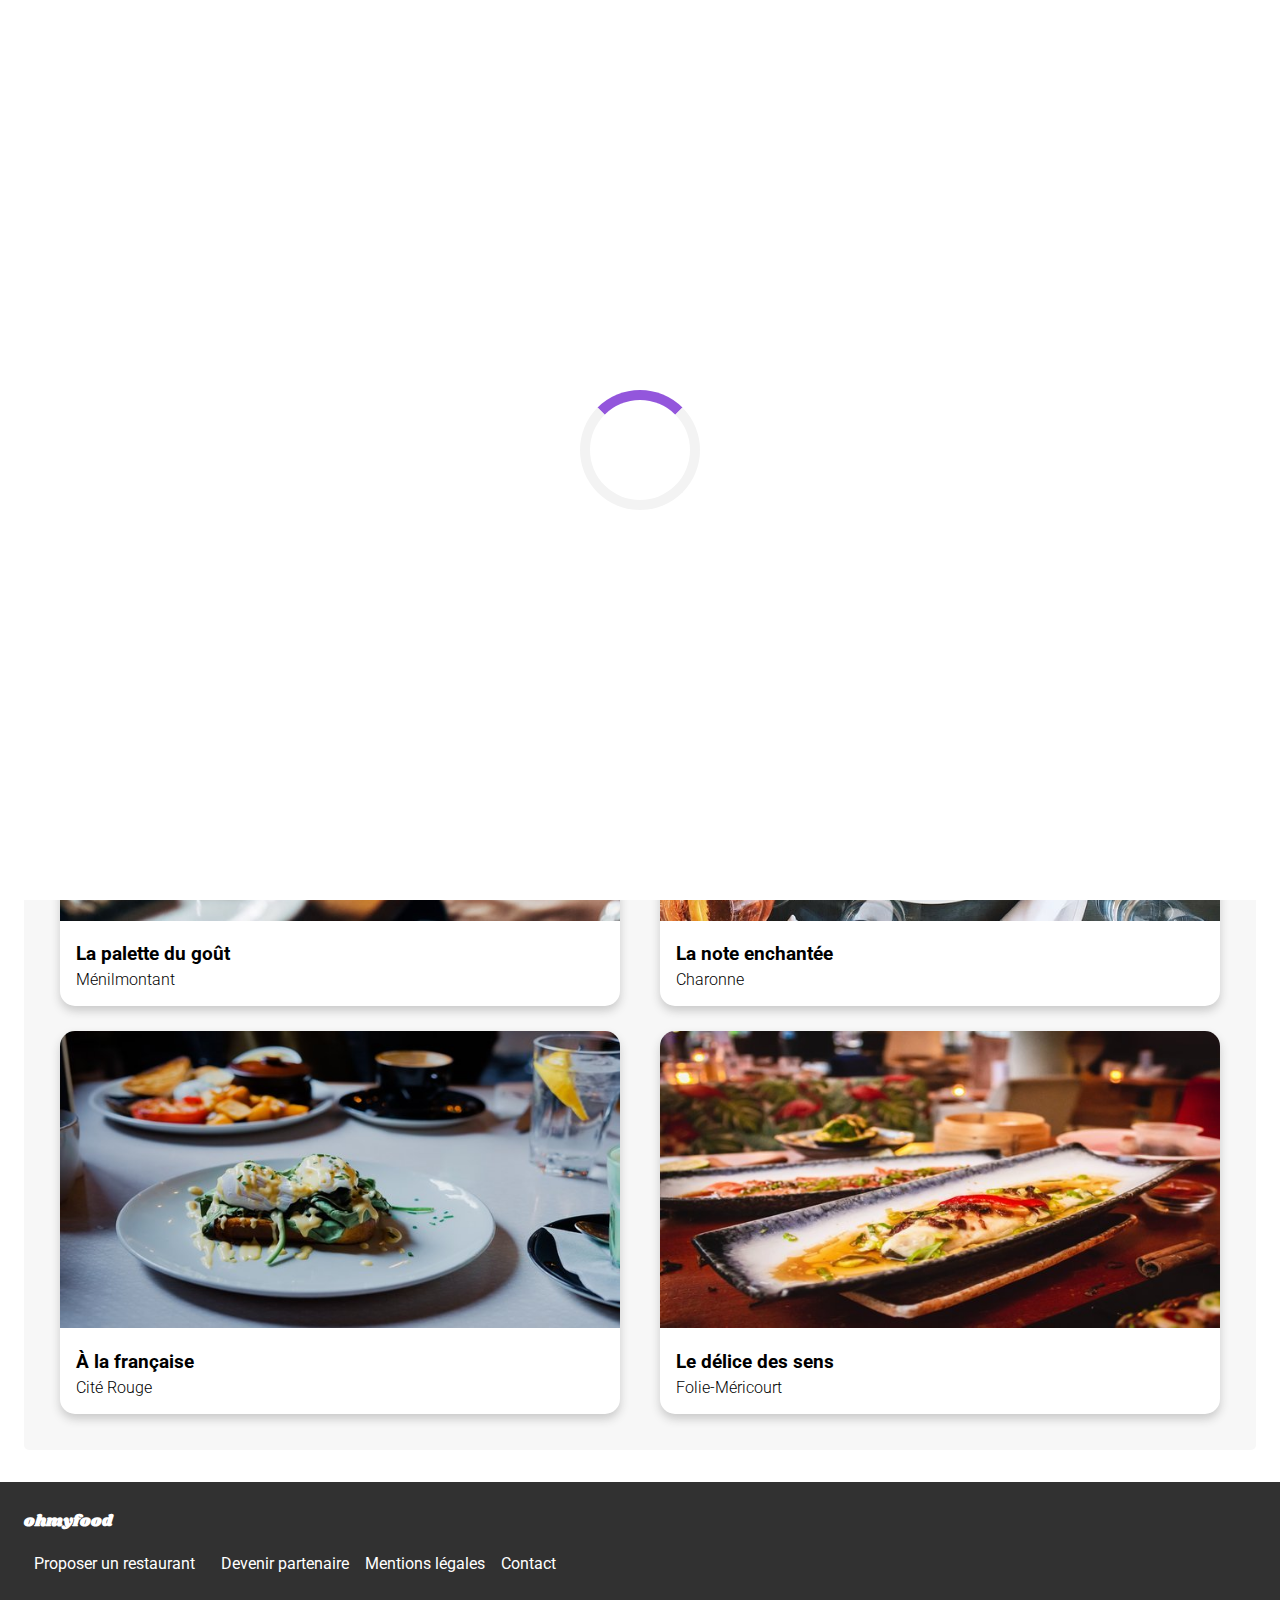
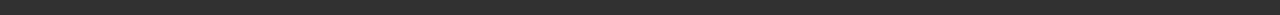
<file: index.html>
<!DOCTYPE html>
<html lang="fr">
    <head>
        <meta charset="UTF-8">
        <meta name="viewport" content="width=device-width, initial-scale=1.0">
        <link rel="preconnect" href="https://fonts.gstatic.com">
        <link rel="preconnect" href="https://fonts.gstatic.com">
        <link href="https://fonts.googleapis.com/css2?family=Roboto:ital,wght@0,100;0,300;0,400;0,500;0,700;0,900;1,100;1,300;1,400;1,500;1,700;1,900&display=swap" rel="stylesheet">         
        <link href="https://fonts.googleapis.com/css2?family=Shrikhand&display=swap" rel="stylesheet">         
        <link rel="stylesheet" href="https://use.fontawesome.com/releases/v5.15.1/css/all.css" integrity="sha384-vp86vTRFVJgpjF9jiIGPEEqYqlDwgyBgEF109VFjmqGmIY/Y4HV4d3Gp2irVfcrp" crossorigin="anonymous">
        <link href="sass/main.css" rel="stylesheet">
        <title>Accueil</title>
    </head>
    <body>
        <div>
            <div id="loading-spinner--bg">
              <div id="loading-spinner--main">
              </div>
            </div>
        </div>
        <header class="header">
            <img class="header__logo" src="images/logo/ohmyfood@2x.svg" alt="logo oh my food">
        </header>
        <div class="sub-header background-grey--dark">
            <i class="fas fa-map-marker-alt sub-header__icon"></i>
            <span class="sub-header__text">Paris, Belleville</span>
        </div>
        <section class="hero background-grey">
            <h1 class="hero__titre">Réservez le menu qui vous convient</h1>
            <p class="hero__text">Décrouvrez des restaurants d'exception, sélectionnés par nos soins.</p>
            <button class="button button--hero">Explorer nos restaurants</button>
        </section>
        <section class="operation">
            <h2 class="operation__titre">Fonctionnement</h2>
            <div class="step background-grey">
                <i class="fas fa-mobile-alt step__icon"></i>
                <p class="step__text">Choisissez un restaurant</p>
                <div class="step__number-left"><span class="step__number-left-number">1</span></div>
            </div>
            <div class="step background-grey">
                <i class="fas fa-list-ul step__icon"></i>
                <p class="step__text">Composez votre menu</p>
                <div class="step__number-left"><span class="step__number-left-number">2</span></div>
            </div>
            <div class="step background-grey">
                <i class="fas fa-store step__icon"></i>
                <p class="step__text">Dégustez au restaurant</p>
                <div class="step__number-left"><span class="step__number-left-number">3</span></div>
            </div>
        </section>
        <section class="restaurant background-grey">
            <h2 class="restaurant__titre">Restaurants</h2>            
            <a href="menu_1.html" class="card card--margin-bottom restaurant__a">
                <img class="card__image" src="images/restaurants/med/restaurant_med_1.jpg" alt="plat">
                <div class="card-sub">
                <h3 class="card-sub__titre card-sub__titre--main">La palette du goût</h3>
                <p class="card-sub__text card-sub__text--main">Ménilmontant</p>
                <div class="carte-header__heart">
                    <!-- heart 
                        méthode 1 => box par dessus avec height qui diminue
                        méthode 2 => autre icon pat dessus (exemple carré rempli), qui diminue de height
                    -->
                    <i class="fas fa-heart heart--second heart--menu"></i>
                    <i class="fas fa-heart heart heart--home"><span class="heart-box heart-box--home"></span></i>                    
                </div>
                </div>
                <div class="card__new-mint"><span>Nouveau</span></div>
            </a>            
            <a href="menu_2.html" class="card card--margin-bottom restaurant__a">
                <img class="card__image" src="images/restaurants/med/restaurant_med_2.jpg" alt="plat">
                <div class="card-sub">
                <h3 class="card-sub__titre card-sub__titre--main">La note enchantée</h3>
                <p class="card-sub__text card-sub__text--main">Charonne</p>
                <div class="carte-header__heart">
                    <i class="fas fa-heart heart--second heart--menu"></i>
                    <i class="fas fa-heart heart heart--home"><span class="heart-box heart-box--home"></span></i>                    
                </div>
                </div>
                <div class="card__new-mint"><span>Nouveau</span></div>
            </a>            
            <a href="menu_3.html" class="card card--margin-bottom restaurant__a">
                <img class="card__image" src="images/restaurants/med/restaurant_med_3.jpg" alt="plat">
                <div class="card-sub">
                <h3 class="card-sub__titre card-sub__titre--main">À la française</h3>
                <p class="card-sub__text card-sub__text--main">Cité Rouge</p>
                <div class="carte-header__heart">
                    <i class="fas fa-heart heart--second heart--menu"></i>
                    <i class="fas fa-heart heart heart--home"><span class="heart-box heart-box--home"></span></i>                    
                </div>
                </div>            
            </a>
            <a href="menu_4.html" class="card card--margin-bottom restaurant__a">
                <img class="card__image" src="images/restaurants/med/restaurant_med_4.jpg" alt="plat">
                <div class="card-sub">
                <h3 class="card-sub__titre card-sub__titre--main">Le délice des sens</h3>
                <p class="card-sub__text card-sub__text--main">Folie-Méricourt</p>
                <div class="carte-header__heart">
                    <i class="fas fa-heart heart--second heart--menu"></i>
                    <i class="fas fa-heart heart heart--home"><span class="heart-box heart-box--home"></span></i>                    
                </div>
                </div>            
            </a>
        </section>
        <footer class="footer">
            <h4 class="footer__titre">ohmyfood</h4>
            <div>
            <i class="fas fa-utensils footer__icon"></i>
            <a class="footer__a" href="#">Proposer un restaurant</a>
            </div>
            <div>
            <i class="fas fa-hands-helping footer__icon"></i>
            <a class="footer__a" href="#">Devenir partenaire</a>
            </div>
            <a class="footer__a" href="#">Mentions légales</a>
            <br>
            <a class="footer__a" href="mailto:dummy.mail@dummy.com">Contact</a>
        </footer>
    </body>
</html>
</file>
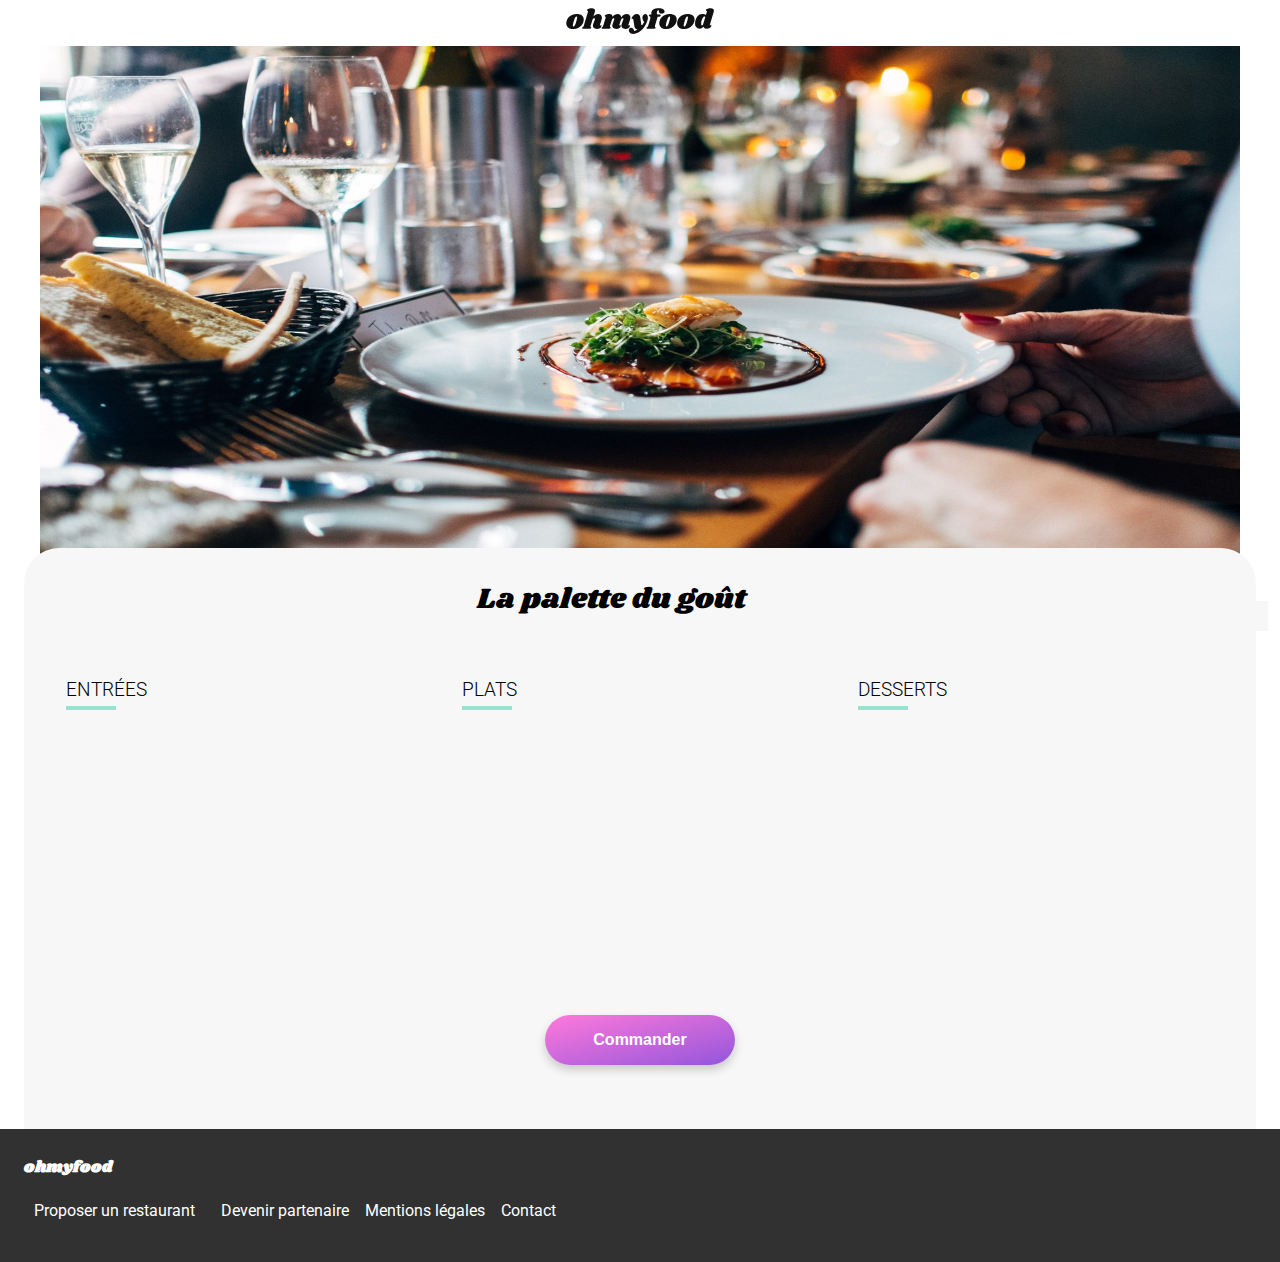
<file: menu_1.html>
<!DOCTYPE html>
<html lang="fr">
    <head>
        <meta charset="UTF-8">
        <meta name="viewport" content="width=device-width, initial-scale=1.0">
        <link rel="preconnect" href="https://fonts.gstatic.com">
        <link rel="preconnect" href="https://fonts.gstatic.com">
        <link href="https://fonts.googleapis.com/css2?family=Roboto:ital,wght@0,100;0,300;0,400;0,500;0,700;0,900;1,100;1,300;1,400;1,500;1,700;1,900&display=swap" rel="stylesheet">         
        <link href="https://fonts.googleapis.com/css2?family=Shrikhand&display=swap" rel="stylesheet">         
        <link rel="stylesheet" href="https://use.fontawesome.com/releases/v5.15.1/css/all.css" integrity="sha384-vp86vTRFVJgpjF9jiIGPEEqYqlDwgyBgEF109VFjmqGmIY/Y4HV4d3Gp2irVfcrp" crossorigin="anonymous">
        <link href="sass/main.css" rel="stylesheet">
        <title>Menu 1</title>
    </head>
    <body>
        <header class="header">
            <a href="index.html" class="header__a"><i class="fas fa-arrow-left header__icon"></i></a>
            <img class="header__logo" src="images/logo/ohmyfood@2x.svg" alt="logo oh my food">
        </header>
        <div class="slider">
            <img class="slider__image" src="./images/restaurants/med/restaurant_med_1.jpg" alt="restaurant">
            <img class="slider__image--desktop" src="./images/restaurants/max/1.jpg" alt="restaurant">
        </div>
        <section class="carte background-grey">
            <div class="carte-header">
            <h1 class="carte-header__titre">La palette du goût</h1>
            <div class="carte-header__heart">
                <!-- heart 
                    méthode 1 => box par dessus avec height qui diminue
                    méthode 2 => autre icon pat dessus (exemple carré rempli), qui diminue de height
                -->
                <i class="fas fa-heart heart--second heart--menu"></i>
                <i class="fas fa-heart heart heart--menu"></i>
                <div class="heart-box heart-box--menu"></div>
            </div>
            </div>            
            <section class="menu">
                <h2 class="menu__titre">Entrées</h2>
                <span class="menu__titre-ligne"></span>
                <div class="menu__card delay--1">
                    <div class="card-sub card-sub--menu">
                    <h3 class="card-sub__titre card-sub__titre--menu">Fricassée d'escargot</h3>
                    <p class="card-sub__text card-sub__text--menu">Au piment d'Espelette</p>
                    <span class="card-sub__price">25€</span>
                    </div>
                    <div class="card__click card__click-mint">
                        <div class="card__click-check"><i class="fas fa-check card__click-icon"></i></div>
                    </div>
                </div>
                <div class="menu__card delay--2">
                    <div class="card-sub card-sub--menu">
                    <h3 class="card-sub__titre card-sub__titre--menu">Foie gras de canard mi-cuit</h3>
                    <p class="card-sub__text card-sub__text--menu">Et ses copeaux de truffe noire</p>
                    <span class="card-sub__price">35€</span>
                    </div>
                    <div class="card__click card__click-mint">
                        <div class="card__click-check"><i class="fas fa-check card__click-icon"></i></div>
                    </div>
                </div>
                <div class="menu__card delay--3">
                    <div class="card-sub card-sub--menu">
                    <h3 class="card-sub__titre card-sub__titre--menu">Oeuf au plat</h3>
                    <p class="card-sub__text card-sub__text--menu">Assaisonné à la truffe sur lit de caviar</p>
                    <span class="card-sub__price">20€</span>
                    </div>
                    <div class="card__click card__click-mint">
                        <div class="card__click-check"><i class="fas fa-check card__click-icon"></i></div>
                    </div>
                </div>
            </section>
            <section class="menu">
                <h2 class="menu__titre">Plats</h2>
                <span class="menu__titre-ligne"></span>                
                <div class="menu__card delay--4">
                    <div class="card-sub card-sub--menu">
                    <h3 class="card-sub__titre card-sub__titre--menu">Filet de boeuf aux herbes</h3>
                    <p class="card-sub__text card-sub__text--menu">Accompagné de sa ribambelle de légumes</p>
                    <span class="card-sub__price">40€</span>
                    </div>
                    <div class="card__click card__click-mint">
                        <div class="card__click-check"><i class="fas fa-check card__click-icon"></i></div>
                    </div>
                </div>
                <div class="menu__card delay--5">
                    <div class="card-sub card-sub--menu">
                    <h3 class="card-sub__titre card-sub__titre--menu">Parmentier de queue de boeuf</h3>
                    <p class="card-sub__text card-sub__text--menu">À la truffe noire sur sa purée de panais</p>
                    <span class="card-sub__price">35€</span>
                    </div>
                    <div class="card__click card__click-mint">
                        <div class="card__click-check"><i class="fas fa-check card__click-icon"></i></div>
                    </div>
                </div>
                <div class="menu__card delay--6">
                    <div class="card-sub card-sub--menu">
                    <h3 class="card-sub__titre card-sub__titre--menu">Filet de turbot</h3>
                    <p class="card-sub__text card-sub__text--menu">Aux agrumes</p>
                    <span class="card-sub__price">44€</span>
                    </div>
                    <div class="card__click card__click-mint">
                        <div class="card__click-check"><i class="fas fa-check card__click-icon"></i></div>
                    </div>
                </div>
            </section>
            <section class="menu">
                <h2 class="menu__titre">Desserts</h2>
                <span class="menu__titre-ligne"></span>
                <div class="menu__card delay--7">
                    <div class="card-sub card-sub--menu">
                    <h3 class="card-sub__titre card-sub__titre--menu">Paris-Brest</h3>
                    <p class="card-sub__text card-sub__text--menu">Revisité</p>
                    <span class="card-sub__price">18€</span>
                    </div>
                    <div class="card__click card__click-mint">
                        <div class="card__click-check"><i class="fas fa-check card__click-icon"></i></div>
                    </div>
                </div>
                <div class="menu__card delay--8">
                    <div class="card-sub card-sub--menu">
                    <h3 class="card-sub__titre card-sub__titre--menu">Macaron au chocolat d'exception</h3>
                    <p class="card-sub__text card-sub__text--menu">Et glace à la vanille de Madagascar</p>
                    <span class="card-sub__price">22€</span>
                    </div>
                    <div class="card__click card__click-mint">
                        <div class="card__click-check"><i class="fas fa-check card__click-icon"></i></div>
                    </div>
                </div>
                <div class="menu__card delay--9">
                    <div class="card-sub card-sub--menu">
                    <h3 class="card-sub__titre card-sub__titre--menu">Mousse au chocolat</h3>
                    <p class="card-sub__text card-sub__text--menu">Au piment d'Espelette et à la truffe noire</p>
                    <span class="card-sub__price">23€</span>
                    </div>
                    <div class="card__click card__click-mint">
                        <div class="card__click-check"><i class="fas fa-check card__click-icon"></i></div>
                    </div>
                </div>
            </section>
            <div class="button--center button--res">            
            <button class="button button--carte">Commander</button>
            </div>
        </section>
        <footer class="footer">
            <h4 class="footer__titre">ohmyfood</h4>
            <div>
            <i class="fas fa-utensils footer__icon"></i>
            <a class="footer__a" href="#">Proposer un restaurant</a>
            </div>
            <div>
            <i class="fas fa-hands-helping footer__icon"></i>
            <a class="footer__a" href="#">Devenir partenaire</a>
            </div>
            <a class="footer__a" href="#">Mentions légales</a>
            <br>
            <a class="footer__a" href="mailto:dummy.mail@dummy.com">Contact</a>
        </footer>
    </body>
</html>
</file>
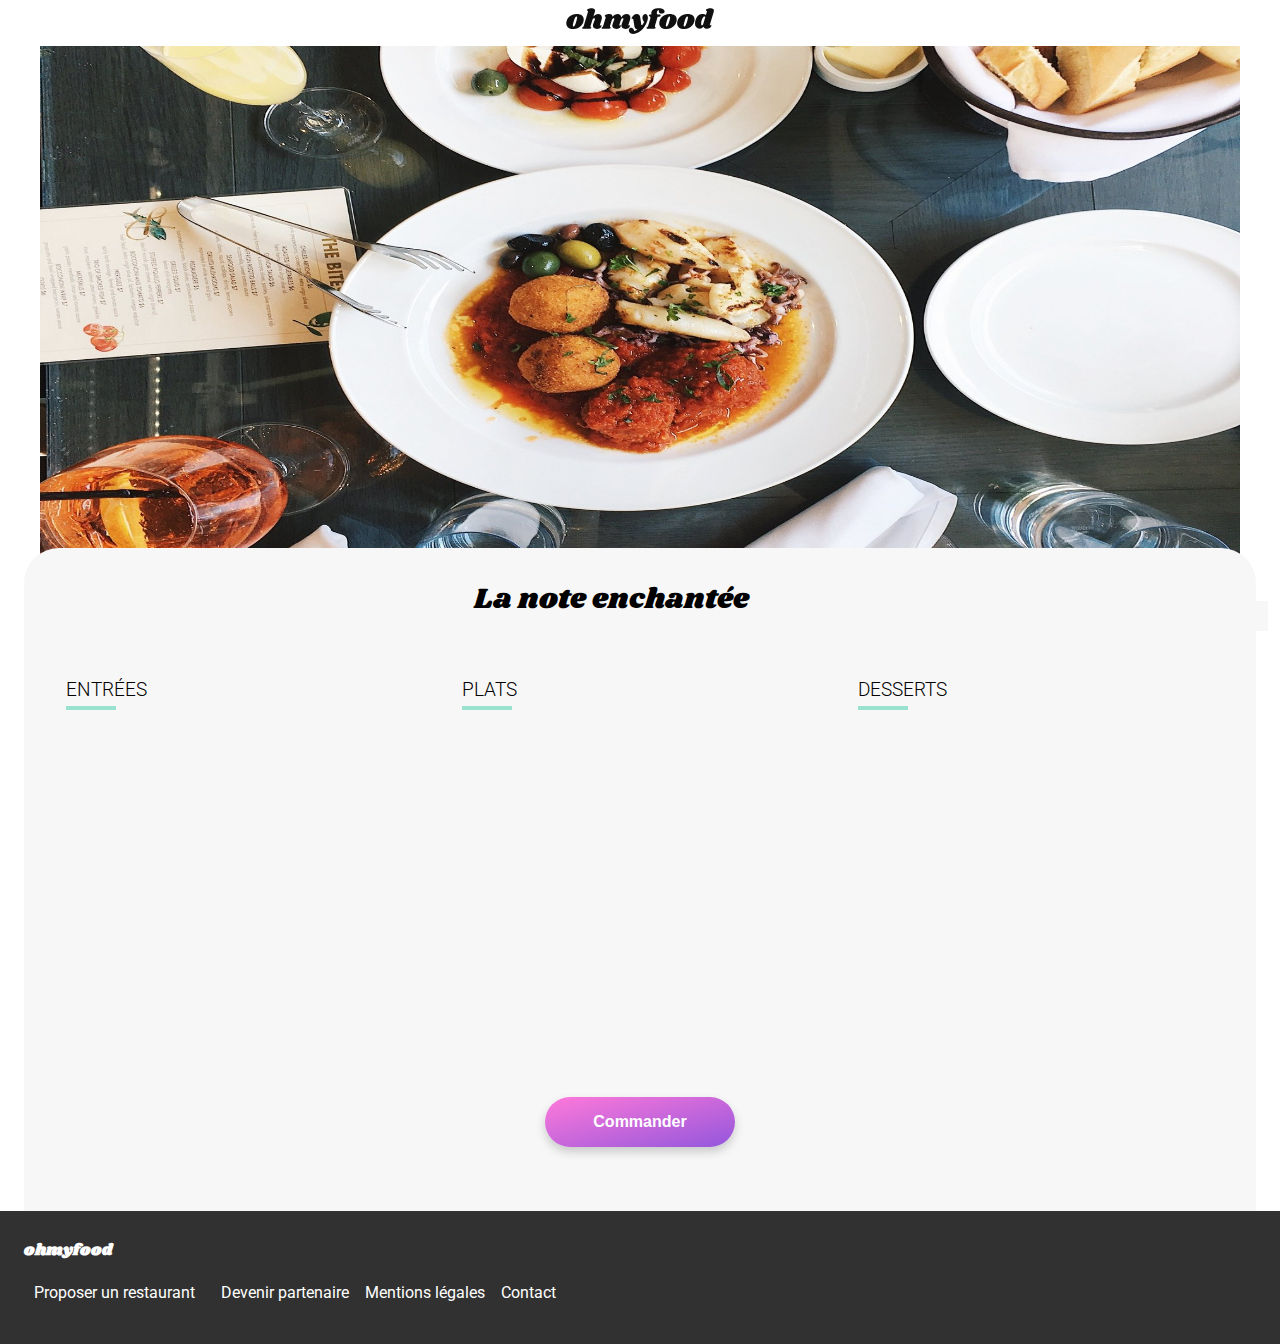
<file: menu_2.html>
<!DOCTYPE html>
<html lang="fr">
    <head>
        <meta charset="UTF-8">
        <meta name="viewport" content="width=device-width, initial-scale=1.0">
        <link rel="preconnect" href="https://fonts.gstatic.com">
        <link rel="preconnect" href="https://fonts.gstatic.com">
        <link href="https://fonts.googleapis.com/css2?family=Roboto:ital,wght@0,100;0,300;0,400;0,500;0,700;0,900;1,100;1,300;1,400;1,500;1,700;1,900&display=swap" rel="stylesheet">         
        <link href="https://fonts.googleapis.com/css2?family=Shrikhand&display=swap" rel="stylesheet">         
        <link rel="stylesheet" href="https://use.fontawesome.com/releases/v5.15.1/css/all.css" integrity="sha384-vp86vTRFVJgpjF9jiIGPEEqYqlDwgyBgEF109VFjmqGmIY/Y4HV4d3Gp2irVfcrp" crossorigin="anonymous">
        <link href="sass/main.css" rel="stylesheet">
        <title>Menu 2</title>
    </head>
    <body>
        <header class="header">
            <a href="index.html" class="header__a"><i class="fas fa-arrow-left header__icon"></i></a>
            <img class="header__logo" src="images/logo/ohmyfood@2x.svg" alt="logo oh my food">
        </header>
        <div class="slider">
            <img class="slider__image" src="images/restaurants/med/restaurant_med_2.jpg" alt="restaurant">
            <img class="slider__image--desktop" src="images/restaurants/max/2.jpg" alt="restaurant">
        </div>
        <section class="carte background-grey">
            <div class="carte-header">
            <h1 class="carte-header__titre">La note enchantée</h1>
            <div class="carte-header__heart">
                <!-- heart 
                    méthode 1 => box par dessus avec height qui diminue
                    méthode 2 => autre icon pat dessus (exemple carré rempli), qui diminue de height
                -->
                <i class="fas fa-heart heart--second heart--menu"></i>
                <i class="fas fa-heart heart heart--menu"></i>
                <div class="heart-box heart-box--menu"></div>
            </div>
            </div>            
            <section class="menu">
                <h2 class="menu__titre">Entrées</h2>
                <span class="menu__titre-ligne"></span>
                <div class="menu__card delay--1">
                    <div class="card-sub card-sub--menu">
                    <h3 class="card-sub__titre card-sub__titre--menu">Ravioles de foie gras</h3>
                    <p class="card-sub__text card-sub__text--menu">Accompagnés de leur crème à la truffe</p>
                    <span class="card-sub__price">25€</span>
                    </div>
                    <div class="card__click card__click-mint">
                        <div class="card__click-check"><i class="fas fa-check card__click-icon"></i></div>
                    </div>
                </div>
                <div class="menu__card delay--2">
                    <div class="card-sub card-sub--menu">
                    <h3 class="card-sub__titre card-sub__titre--menu">Caviar osciètre</h3>
                    <p class="card-sub__text card-sub__text--menu">Sur blini à la farine de blé noir</p>
                    <span class="card-sub__price">35€</span>
                    </div>
                    <div class="card__click card__click-mint">
                        <div class="card__click-check"><i class="fas fa-check card__click-icon"></i></div>
                    </div>
                </div>
                <div class="menu__card delay--3">
                    <div class="card-sub card-sub--menu">
                    <h3 class="card-sub__titre card-sub__titre--menu">Homard et espuma de potiron</h3>
                    <p class="card-sub__text card-sub__text--menu">Mariné aux zestes d'orange</p>
                    <span class="card-sub__price">20€</span>
                    </div>
                    <div class="card__click card__click-mint">
                        <div class="card__click-check"><i class="fas fa-check card__click-icon"></i></div>
                    </div>
                </div>
                <div class="menu__card delay--4">
                    <div class="card-sub card-sub--menu">
                    <h3 class="card-sub__titre card-sub__titre--menu">Foie gras de canard cuit entier</h3>
                    <p class="card-sub__text card-sub__text--menu">Confiture de figue et pain toasté</p>
                    <span class="card-sub__price">35€</span>
                    </div>
                    <div class="card__click card__click-mint">
                        <div class="card__click-check"><i class="fas fa-check card__click-icon"></i></div>
                    </div>
                </div>
            </section>
            <section class="menu">
                <h2 class="menu__titre">Plats</h2>
                <span class="menu__titre-ligne"></span>                
                <div class="menu__card delay--5">
                    <div class="card-sub card-sub--menu">
                    <h3 class="card-sub__titre card-sub__titre--menu">Noix de coquilles Saint-Jacques</h3>
                    <p class="card-sub__text card-sub__text--menu">Sur lit de purée de céleri-rave</p>
                    <span class="card-sub__price">40€</span>
                    </div>
                    <div class="card__click card__click-mint">
                        <div class="card__click-check"><i class="fas fa-check card__click-icon"></i></div>
                    </div>
                </div>
                <div class="menu__card delay--6">
                    <div class="card-sub card-sub--menu">
                    <h3 class="card-sub__titre card-sub__titre--menu">Langoustine poêlée</h3>
                    <p class="card-sub__text card-sub__text--menu">Purée de patate douce</p>
                    <span class="card-sub__price">35€</span>
                    </div>
                    <div class="card__click card__click-mint">
                        <div class="card__click-check"><i class="fas fa-check card__click-icon"></i></div>
                    </div>
                </div>
                <div class="menu__card delay--7">
                    <div class="card-sub card-sub--menu">
                    <h3 class="card-sub__titre card-sub__titre--menu">Mijoté de queue de boeuf</h3>
                    <p class="card-sub__text card-sub__text--menu">Et riz sauvage aux zestes de citron</p>
                    <span class="card-sub__price">44€</span>
                    </div>
                    <div class="card__click card__click-mint">
                        <div class="card__click-check"><i class="fas fa-check card__click-icon"></i></div>
                    </div>
                </div>
            </section>
            <section class="menu">
                <h2 class="menu__titre">Desserts</h2>
                <span class="menu__titre-ligne"></span>                
                <div class="menu__card delay--8">
                    <div class="card-sub card-sub--menu">
                    <h3 class="card-sub__titre card-sub__titre--menu">Macaron noisette et chocolat</h3>
                    <p class="card-sub__text card-sub__text--menu">Glace au caramel brun et sel de Guérande</p>
                    <span class="card-sub__price">18€</span>
                    </div>
                    <div class="card__click card__click-mint">
                        <div class="card__click-check"><i class="fas fa-check card__click-icon"></i></div>
                    </div>
                </div>
                <div class="menu__card delay--9">
                    <div class="card-sub card-sub--menu">
                    <h3 class="card-sub__titre card-sub__titre--menu">Baba au rhum revisité</h3>
                    <p class="card-sub__text card-sub__text--menu">Avec son coulis de citron</p>
                    <span class="card-sub__price">22€</span>
                    </div>
                    <div class="card__click card__click-mint">
                        <div class="card__click-check"><i class="fas fa-check card__click-icon"></i></div>
                    </div>
                </div>
                <div class="menu__card delay--10">
                    <div class="card-sub card-sub--menu">
                    <h3 class="card-sub__titre card-sub__titre--menu">Tarte au citron meringuée</h3>
                    <p class="card-sub__text card-sub__text--menu">Déstructurée</p>
                    <span class="card-sub__price">23€</span>
                    </div>
                    <div class="card__click card__click-mint">
                        <div class="card__click-check"><i class="fas fa-check card__click-icon"></i></div>
                    </div>
                </div>
            </section>
            <div class="button--center button--res">            
            <button class="button button--carte">Commander</button>
            </div>
        </section>
        <footer class="footer">
            <h4 class="footer__titre">ohmyfood</h4>
            <div>
            <i class="fas fa-utensils footer__icon"></i>
            <a class="footer__a" href="#">Proposer un restaurant</a>
            </div>
            <div>
            <i class="fas fa-hands-helping footer__icon"></i>
            <a class="footer__a" href="#">Devenir partenaire</a>
            </div>
            <a class="footer__a" href="#">Mentions légales</a>
            <br>
            <a class="footer__a" href="mailto:dummy.mail@dummy.com">Contact</a>
        </footer>
    </body>
</html>
</file>
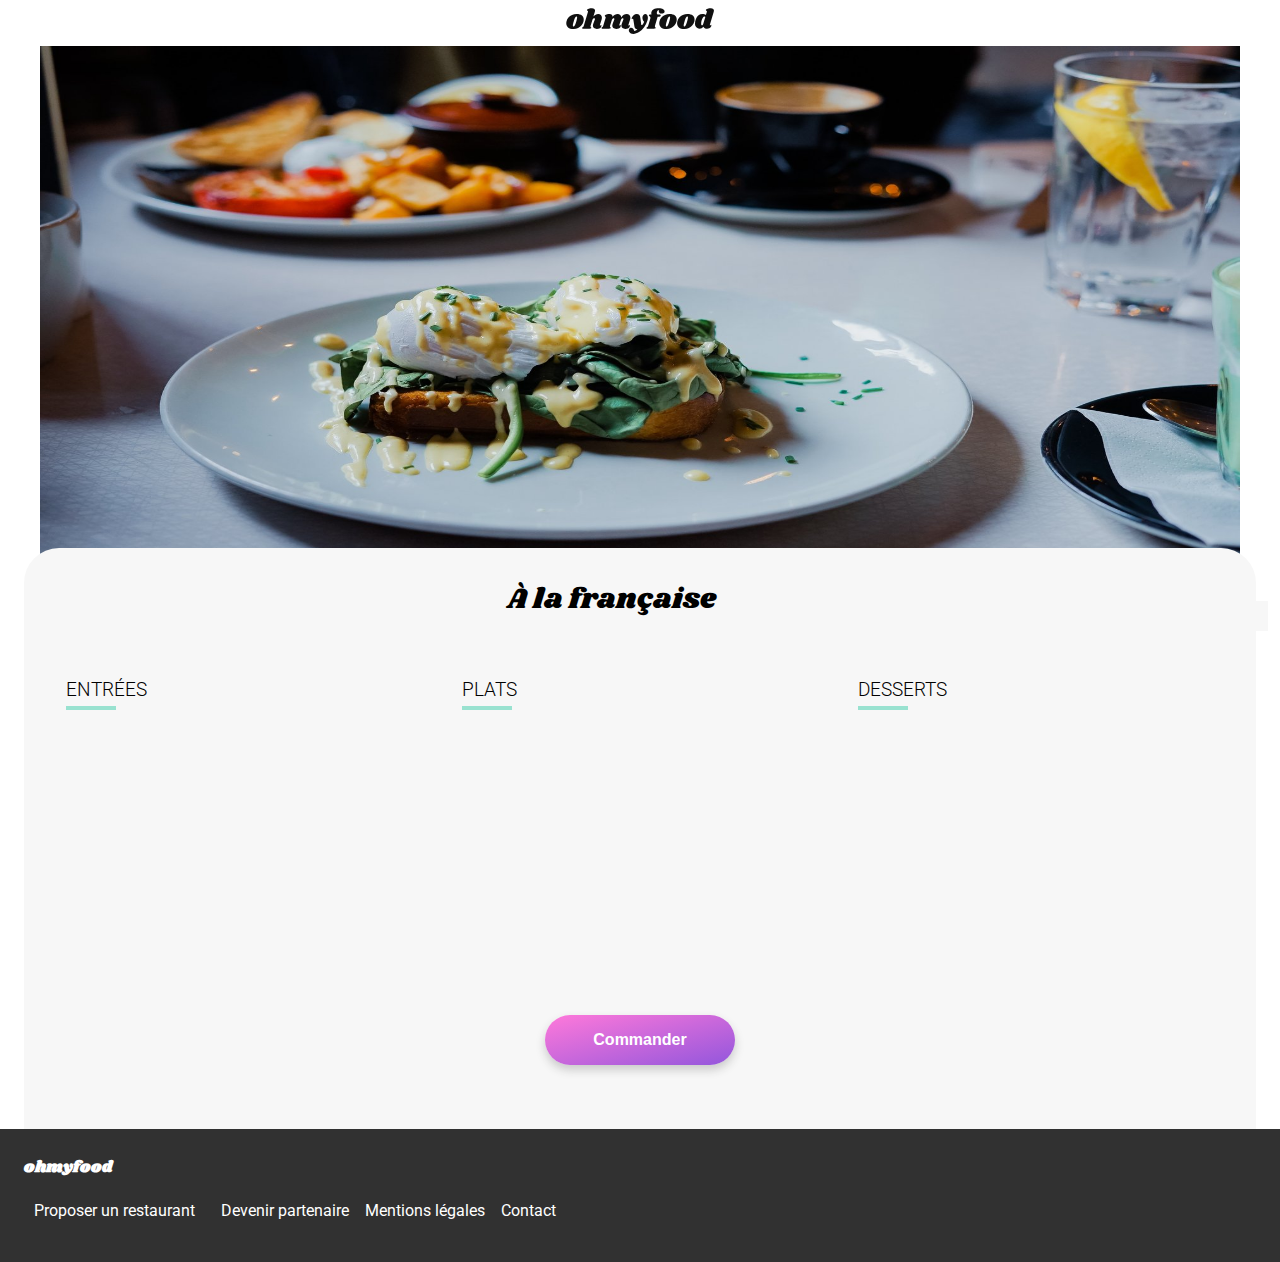
<file: menu_3.html>
<!DOCTYPE html>
<html lang="fr">
    <head>
        <meta charset="UTF-8">
        <meta name="viewport" content="width=device-width, initial-scale=1.0">
        <link rel="preconnect" href="https://fonts.gstatic.com">
        <link rel="preconnect" href="https://fonts.gstatic.com">
        <link href="https://fonts.googleapis.com/css2?family=Roboto:ital,wght@0,100;0,300;0,400;0,500;0,700;0,900;1,100;1,300;1,400;1,500;1,700;1,900&display=swap" rel="stylesheet">         
        <link href="https://fonts.googleapis.com/css2?family=Shrikhand&display=swap" rel="stylesheet">         
        <link rel="stylesheet" href="https://use.fontawesome.com/releases/v5.15.1/css/all.css" integrity="sha384-vp86vTRFVJgpjF9jiIGPEEqYqlDwgyBgEF109VFjmqGmIY/Y4HV4d3Gp2irVfcrp" crossorigin="anonymous">
        <link href="sass/main.css" rel="stylesheet">
        <title>Menu 3</title>
    </head>
    <body>
        <header class="header">
            <a href="index.html" class="header__a"><i class="fas fa-arrow-left header__icon"></i></a>
            <img class="header__logo" src="images/logo/ohmyfood@2x.svg" alt="logo oh my food">
        </header>
        <div class="slider">
            <img class="slider__image" src="images/restaurants/med/restaurant_med_3.jpg" alt="restaurant">
            <img class="slider__image--desktop" src="images/restaurants/max/3.jpg" alt="restaurant">
        </div>
        <section class="carte background-grey">
            <div class="carte-header">
            <h1 class="carte-header__titre">À la française</h1>
            <div class="carte-header__heart">
                <!-- heart 
                    méthode 1 => box par dessus avec height qui diminue
                    méthode 2 => autre icon pat dessus (exemple carré rempli), qui diminue de height
                -->
                <i class="fas fa-heart heart--second heart--menu"></i>
                <i class="fas fa-heart heart heart--menu"></i>
                <div class="heart-box heart-box--menu"></div>
            </div>
            </div>            
            <section class="menu">
                <h2 class="menu__titre">Entrées</h2>
                <span class="menu__titre-ligne"></span>
                <div class="menu__card delay--1">
                    <div class="card-sub card-sub--menu">
                    <h3 class="card-sub__titre card-sub__titre--menu">Tartare de poulpe acidulé</h3>
                    <p class="card-sub__text card-sub__text--menu">Aux zestes d'orange</p>
                    <span class="card-sub__price">25€</span>
                    </div>
                    <div class="card__click card__click-mint">
                        <div class="card__click-check"><i class="fas fa-check card__click-icon"></i></div>
                    </div>
                </div>
                <div class="menu__card delay--2">
                    <div class="card-sub card-sub--menu">
                    <h3 class="card-sub__titre card-sub__titre--menu">Velouté de légumes d'antan</h3>
                    <p class="card-sub__text card-sub__text--menu">Carotte, panais, topinambour</p>
                    <span class="card-sub__price">35€</span>
                    </div>
                    <div class="card__click card__click-mint">
                        <div class="card__click-check"><i class="fas fa-check card__click-icon"></i></div>
                    </div>
                </div>
                <div class="menu__card delay--3">
                    <div class="card-sub card-sub--menu">
                    <h3 class="card-sub__titre card-sub__titre--menu">Soupe à l'oignon</h3>
                    <p class="card-sub__text card-sub__text--menu">Revisitée</p>
                    <span class="card-sub__price">20€</span>
                    </div>
                    <div class="card__click card__click-mint">
                        <div class="card__click-check"><i class="fas fa-check card__click-icon"></i></div>
                    </div>
                </div>
            </section>
            <section class="menu">
                <h2 class="menu__titre">Plats</h2>
                <span class="menu__titre-ligne"></span>                
                <div class="menu__card delay--4">
                    <div class="card-sub card-sub--menu">
                    <h3 class="card-sub__titre card-sub__titre--menu">Coquilles Saint-Jacques</h3>
                    <p class="card-sub__text card-sub__text--menu">Accompagnées d'une purée de panais</p>
                    <span class="card-sub__price">40€</span>
                    </div>
                    <div class="card__click card__click-mint">
                        <div class="card__click-check"><i class="fas fa-check card__click-icon"></i></div>
                    </div>
                </div>
                <div class="menu__card delay--5">
                    <div class="card-sub card-sub--menu">
                    <h3 class="card-sub__titre card-sub__titre--menu">Magret de canard</h3>
                    <p class="card-sub__text card-sub__text--menu">Et parmentier de pommes de terre</p>
                    <span class="card-sub__price">35€</span>
                    </div>
                    <div class="card__click card__click-mint">
                        <div class="card__click-check"><i class="fas fa-check card__click-icon"></i></div>
                    </div>
                </div>
                <div class="menu__card delay--6">
                    <div class="card-sub card-sub--menu">
                    <h3 class="card-sub__titre card-sub__titre--menu">Pigeonneau d’Ille-et-Vilaine</h3>
                    <p class="card-sub__text card-sub__text--menu">Sur son lit de gnocchis aux légumes</p>
                    <span class="card-sub__price">44€</span>
                    </div>
                    <div class="card__click card__click-mint">
                        <div class="card__click-check"><i class="fas fa-check card__click-icon"></i></div>
                    </div>
                </div>
            </section>
            <section class="menu">
                <h2 class="menu__titre">Desserts</h2>
                <span class="menu__titre-ligne"></span>
                <div class="menu__card delay--7">
                    <div class="card-sub card-sub--menu">
                    <h3 class="card-sub__titre card-sub__titre--menu">Pétales de violettes glacés</h3>
                    <p class="card-sub__text card-sub__text--menu">Et purée de noisettes</p>
                    <span class="card-sub__price">18€</span>
                    </div>
                    <div class="card__click card__click-mint">
                        <div class="card__click-check"><i class="fas fa-check card__click-icon"></i></div>
                    </div>
                </div>
                <div class="menu__card delay--8">
                    <div class="card-sub card-sub--menu">
                    <h3 class="card-sub__titre card-sub__titre--menu">Fondant au chocolat</h3>
                    <p class="card-sub__text card-sub__text--menu">Revisité</p>
                    <span class="card-sub__price">22€</span>
                    </div>
                    <div class="card__click card__click-mint">
                        <div class="card__click-check"><i class="fas fa-check card__click-icon"></i></div>
                    </div>
                </div>
                <div class="menu__card delay--9">
                    <div class="card-sub card-sub--menu">
                    <h3 class="card-sub__titre card-sub__titre--menu">Millefeuille croustillant</h3>
                    <p class="card-sub__text card-sub__text--menu">Myrtilles et pâte d’amande</p>
                    <span class="card-sub__price">23€</span>
                    </div>
                    <div class="card__click card__click-mint">
                        <div class="card__click-check"><i class="fas fa-check card__click-icon"></i></div>
                    </div>
                </div>
            </section>
            <div class="button--center button--res">            
            <button class="button button--carte">Commander</button>
            </div>
        </section>
        <footer class="footer">
            <h4 class="footer__titre">ohmyfood</h4>
            <div>
            <i class="fas fa-utensils footer__icon"></i>
            <a class="footer__a" href="#">Proposer un restaurant</a>
            </div>
            <div>
            <i class="fas fa-hands-helping footer__icon"></i>
            <a class="footer__a" href="#">Devenir partenaire</a>
            </div>
            <a class="footer__a" href="#">Mentions légales</a>
            <br>
            <a class="footer__a" href="mailto:dummy.mail@dummy.com">Contact</a>
        </footer>
    </body>
</html>
</file>
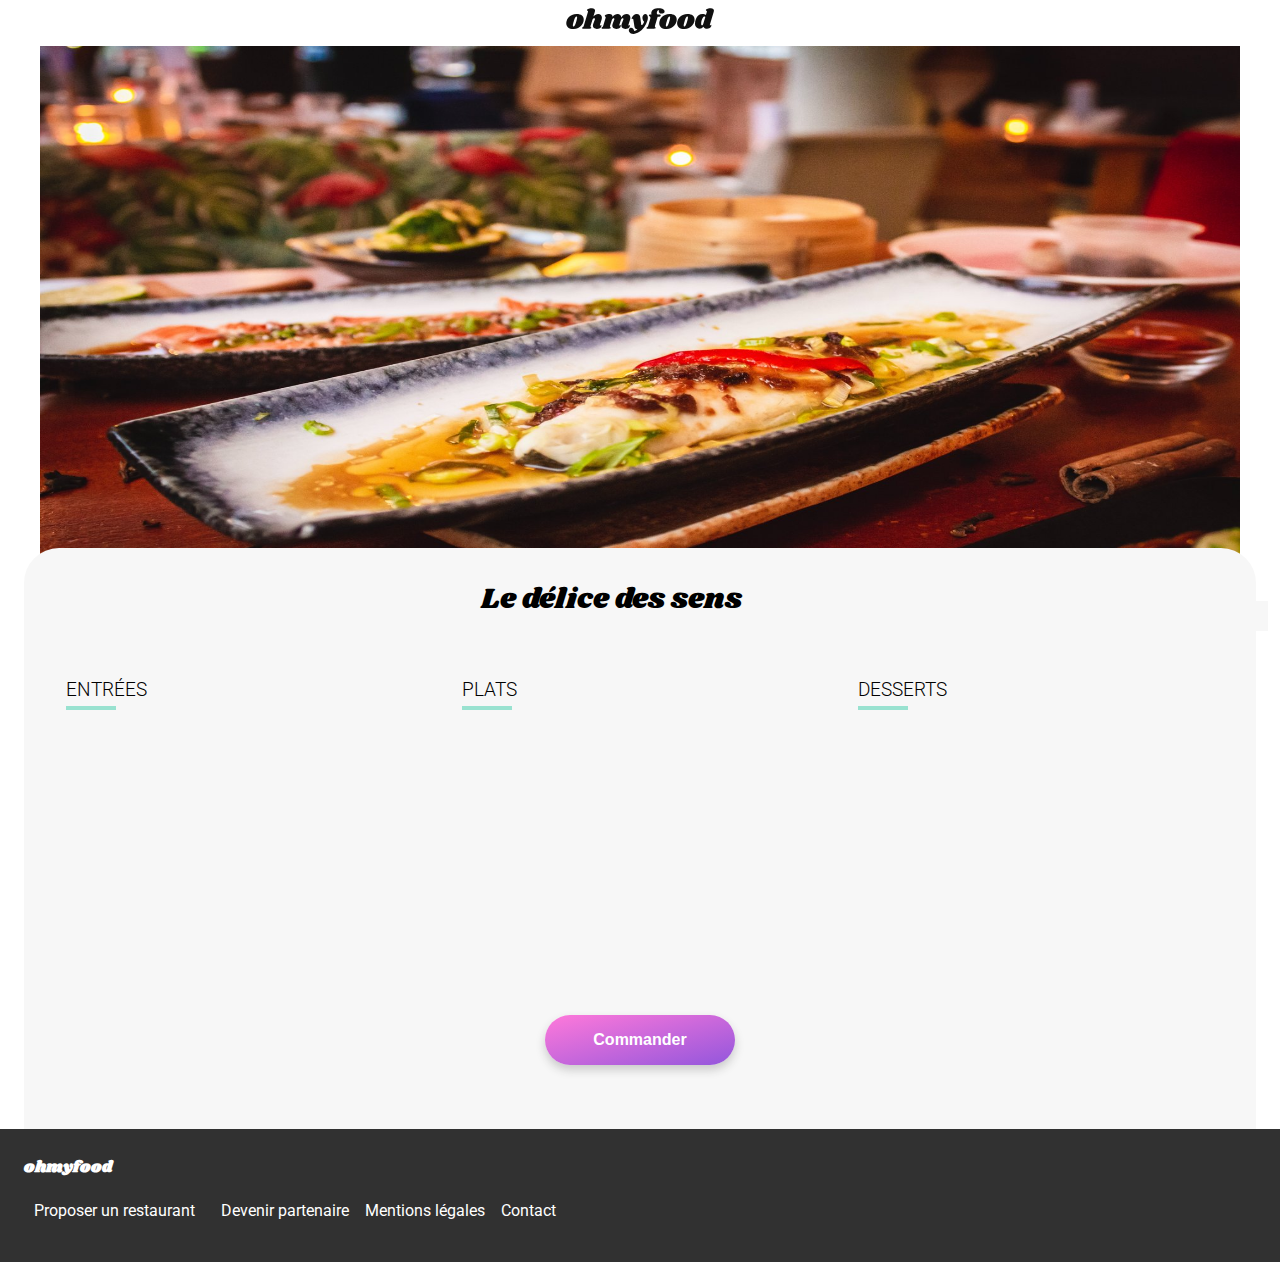
<file: menu_4.html>
<!DOCTYPE html>
<html lang="fr">
    <head>
        <meta charset="UTF-8">
        <meta name="viewport" content="width=device-width, initial-scale=1.0">
        <link rel="preconnect" href="https://fonts.gstatic.com">
        <link rel="preconnect" href="https://fonts.gstatic.com">
        <link href="https://fonts.googleapis.com/css2?family=Roboto:ital,wght@0,100;0,300;0,400;0,500;0,700;0,900;1,100;1,300;1,400;1,500;1,700;1,900&display=swap" rel="stylesheet">         
        <link href="https://fonts.googleapis.com/css2?family=Shrikhand&display=swap" rel="stylesheet">         
        <link rel="stylesheet" href="https://use.fontawesome.com/releases/v5.15.1/css/all.css" integrity="sha384-vp86vTRFVJgpjF9jiIGPEEqYqlDwgyBgEF109VFjmqGmIY/Y4HV4d3Gp2irVfcrp" crossorigin="anonymous">
        <link href="sass/main.css" rel="stylesheet">
        <title>Menu 4</title>
    </head>
    <body>
        <header class="header">
            <a href="index.html" class="header__a"><i class="fas fa-arrow-left header__icon"></i></a>
            <img class="header__logo" src="images/logo/ohmyfood@2x.svg" alt="logo oh my food">
        </header>
        <div class="slider">
            <img class="slider__image" src="images/restaurants/med/restaurant_med_4.jpg" alt="restaurant">
            <img class="slider__image--desktop" src="images/restaurants/max/4.jpg" alt="restaurant">
        </div>
        <section class="carte background-grey">
            <div class="carte-header">
            <h1 class="carte-header__titre">Le délice des sens</h1>
            <div class="carte-header__heart">
                <!-- heart 
                    méthode 1 => box par dessus avec height qui diminue
                    méthode 2 => autre icon pat dessus (exemple carré rempli), qui diminue de height
                -->
                <i class="fas fa-heart heart--second heart--menu"></i>
                <i class="fas fa-heart heart heart--menu"></i>
                <div class="heart-box heart-box--menu"></div>
            </div>
            </div>            
            <section class="menu">
                <h2 class="menu__titre">Entrées</h2>
                <span class="menu__titre-ligne"></span>
                <div class="menu__card delay--1">
                    <div class="card-sub card-sub--menu">
                    <h3 class="card-sub__titre card-sub__titre--menu">Tartare de thon</h3>
                    <p class="card-sub__text card-sub__text--menu">Assaisonné au yuzu</p>
                    <span class="card-sub__price">25€</span>
                    </div>
                    <div class="card__click card__click-mint">
                        <div class="card__click-check"><i class="fas fa-check card__click-icon"></i></div>
                    </div>
                </div>
                <div class="menu__card delay--2">
                    <div class="card-sub card-sub--menu">
                    <h3 class="card-sub__titre card-sub__titre--menu">Bouchée de homard croustillant</h3>
                    <p class="card-sub__text card-sub__text--menu">Et sa farandole de petits légumes</p>
                    <span class="card-sub__price">35€</span>
                    </div>
                    <div class="card__click card__click-mint">
                        <div class="card__click-check"><i class="fas fa-check card__click-icon"></i></div>
                    </div>
                </div>
                <div class="menu__card delay--3">
                    <div class="card-sub card-sub--menu">
                    <h3 class="card-sub__titre card-sub__titre--menu">Velouté de cèpes</h3>
                    <p class="card-sub__text card-sub__text--menu">Aux truffes</p>
                    <span class="card-sub__price">20€</span>
                    </div>
                    <div class="card__click card__click-mint">
                        <div class="card__click-check"><i class="fas fa-check card__click-icon"></i></div>
                    </div>
                </div>
            </section>
            <section class="menu">
                <h2 class="menu__titre">Plats</h2>
                <span class="menu__titre-ligne"></span>                
                <div class="menu__card delay--4">
                    <div class="card-sub card-sub--menu">
                    <h3 class="card-sub__titre card-sub__titre--menu">Poulet rôti aux herbes de Provence</h3>
                    <p class="card-sub__text card-sub__text--menu">Et sa crème de truffe</p>
                    <span class="card-sub__price">40€</span>
                    </div>
                    <div class="card__click card__click-mint">
                        <div class="card__click-check"><i class="fas fa-check card__click-icon"></i></div>
                    </div>
                </div>
                <div class="menu__card delay--5">
                    <div class="card-sub card-sub--menu">
                    <h3 class="card-sub__titre card-sub__titre--menu">Langouste rôtie</h3>
                    <p class="card-sub__text card-sub__text--menu">Et ses légumes de saison</p>
                    <span class="card-sub__price">35€</span>
                    </div>
                    <div class="card__click card__click-mint">
                        <div class="card__click-check"><i class="fas fa-check card__click-icon"></i></div>
                    </div>
                </div>
                <div class="menu__card delay--6">
                    <div class="card-sub card-sub--menu">
                    <h3 class="card-sub__titre card-sub__titre--menu">Côte de boeuf Angus</h3>
                    <p class="card-sub__text card-sub__text--menu">Et sa purée de panais</p>
                    <span class="card-sub__price">44€</span>
                    </div>
                    <div class="card__click card__click-mint">
                        <div class="card__click-check"><i class="fas fa-check card__click-icon"></i></div>
                    </div>
                </div>
            </section>
            <section class="menu">
                <h2 class="menu__titre">Desserts</h2>
                <span class="menu__titre-ligne"></span>
                <div class="menu__card delay--7">
                    <div class="card-sub card-sub--menu">
                    <h3 class="card-sub__titre card-sub__titre--menu">Farandole de desserts</h3>
                    <p class="card-sub__text card-sub__text--menu">Du chef</p>
                    <span class="card-sub__price">18€</span>
                    </div>
                    <div class="card__click card__click-mint">
                        <div class="card__click-check"><i class="fas fa-check card__click-icon"></i></div>
                    </div>
                </div>
                <div class="menu__card delay--8">
                    <div class="card-sub card-sub--menu">
                    <h3 class="card-sub__titre card-sub__titre--menu">Crème brulée</h3>
                    <p class="card-sub__text card-sub__text--menu">Revisitée</p>
                    <span class="card-sub__price">22€</span>
                    </div>
                    <div class="card__click card__click-mint">
                        <div class="card__click-check"><i class="fas fa-check card__click-icon"></i></div>
                    </div>
                </div>
                <div class="menu__card delay--9">
                    <div class="card-sub card-sub--menu">
                    <h3 class="card-sub__titre card-sub__titre--menu">Tiramisu</h3>
                    <p class="card-sub__text card-sub__text--menu">À la noisette</p>
                    <span class="card-sub__price">23€</span>
                    </div>
                    <div class="card__click card__click-mint">
                        <div class="card__click-check"><i class="fas fa-check card__click-icon"></i></div>
                    </div>
                </div>
            </section>
            <div class="button--center button--res">            
            <button class="button button--carte">Commander</button>
            </div>
        </section>
        <footer class="footer">
            <h4 class="footer__titre">ohmyfood</h4>
            <div>
            <i class="fas fa-utensils footer__icon"></i>
            <a class="footer__a" href="#">Proposer un restaurant</a>
            </div>
            <div>
            <i class="fas fa-hands-helping footer__icon"></i>
            <a class="footer__a" href="#">Devenir partenaire</a>
            </div>
            <a class="footer__a" href="#">Mentions légales</a>
            <br>
            <a class="footer__a" href="mailto:dummy.mail@dummy.com">Contact</a>
        </footer>
    </body>
</html>
</file>
<file: sass/main.css>
@keyframes spin {
  0% {
    transform: rotate(0deg);
  }
  100% {
    transform: rotate(360deg);
  }
}

@keyframes bg-pink {
  80% {
    opacity: 1;
  }
  90% {
    opacity: 0;
    left: 0;
  }
  100% {
    left: -100%;
    opacity: 0;
  }
}

@keyframes mint-sub {
  100% {
    width: calc(100% - 100px);
  }
}

@keyframes mint {
  0% {
    width: 0px;
  }
  100% {
    width: 80px;
  }
}

@keyframes check {
  0% {
    transform: rotate(130deg);
  }
  20% {
    transform: rotate(130deg);
  }
  100% {
    transform: rotate(360deg);
  }
  /*
    0%{
        width: 0px;
        height: 0px;
    }    
    60% {width: 0em;
        height: 0em;}
    80% {width: 2.2em;
        height: 2.2em;}
    100% {
        width: 1.5em;
        height: 1.5em;
    }*/
}

.carte-header__heart .heart-box {
  transition: all 0.6s ease;
}

.carte-header__heart .heart {
  transition: all 0.6s ease;
}

.carte-header__heart:hover {
  cursor: pointer;
}

.carte-header__heart:hover .heart-box {
  z-index: 10;
  height: 0px;
}

.carte-header__heart:hover .heart {
  background: -webkit-linear-gradient(#9356dc, #ff79da);
  -webkit-background-clip: text;
  -webkit-text-fill-color: transparent;
  -webkit-text-stroke-color: transparent;
}

@keyframes card-delay {
  0% {
    top: 20px;
    opacity: 0;
  }
  100% {
    top: 0px;
    opacity: 1;
  }
}

.delay--1 {
  animation-delay: 0.4s;
}

.delay--2 {
  animation-delay: 0.7s;
}

.delay--3 {
  animation-delay: 1s;
}

.delay--4 {
  animation-delay: 1.3s;
}

.delay--5 {
  animation-delay: 1.6s;
}

.delay--6 {
  animation-delay: 1.9s;
}

.delay--7 {
  animation-delay: 2.2s;
}

.delay--8 {
  animation-delay: 2.5s;
}

.delay--9 {
  animation-delay: 2.8s;
}

.delay--10 {
  animation-delay: 3.1s;
}

.slider {
  z-index: 1;
}

.slider__image {
  width: 100%;
}

.slider__image--desktop {
  display: none;
}

@media screen and (min-width: 700px) {
  /* page accueil */
  .operation {
    display: flex;
    flex-wrap: wrap;
    justify-content: center;
  }
  .operation__titre {
    width: 100%;
  }
  .restaurant {
    display: flex;
    flex-wrap: wrap;
  }
  .restaurant__titre {
    width: 100%;
  }
  .card {
    margin: 5px 20px 10px 20px;
    width: 46.2%;
    width: calc(50% - 40px);
  }
  /* page menu */
  .slider__image {
    display: none;
  }
  .slider__image--desktop {
    display: block;
    height: 550px;
    width: 100%;
  }
  .carte {
    display: flex;
    flex-wrap: wrap;
    justify-content: center;
  }
  .carte-header {
    width: 100%;
    text-align: center;
  }
  .menu {
    margin: 10px 20px 10px 20px;
  }
  .button--res {
    width: 100%;
  }
  /* footer */
  .footer {
    display: flex;
    flex-wrap: wrap;
  }
  .footer__titre {
    width: 100%;
  }
  .footer__a {
    margin-right: 1em;
  }
}

@media screen and (min-width: 700px) and (max-width: 1100px) {
  /* Page accueil */
  .step {
    margin: 10px 20px 10px 20px;
    width: 29.5%;
    width: calc(50% - 40px);
  }
  /* Page Menu */
  .menu:nth-child(2), .menu:nth-child(3), .menu:nth-child(4) {
    width: 45.2%;
    width: calc(50% - 40px);
  }
}

@media screen and (min-width: 1101px) {
  /* Page accueil */
  .operation {
    display: flex;
    flex-wrap: wrap;
  }
  .operation__titre {
    width: 100%;
  }
  .step {
    margin: 5px 20px 10px 20px;
    width: 29.5%;
    width: calc(33% - 40px);
  }
  .restaurant {
    display: flex;
    flex-wrap: wrap;
  }
  .restaurant__titre {
    width: 100%;
  }
  /*Page menu */
  .menu:nth-child(2), .menu:nth-child(3), .menu:nth-child(4) {
    width: 29.5%;
    width: calc(33% - 40px);
  }
}

@media screen and (min-width: 1200px) {
  .operation, .restaurant, .slider, .carte {
    max-width: 1200px;
    margin-left: auto;
    margin-right: auto;
  }
  .restaurant {
    border-radius: 5px;
  }
}

body {
  font-family: Roboto, Arial, Helvetica, sans-serif;
  margin: 0;
}

.background-grey {
  background-color: #f7f7f7;
}

.background-grey--dark {
  background-color: #eeeeee;
}

.button {
  padding: 1em 1.2em 1em 1.2em;
  border: none;
  border-radius: 30px;
  background: linear-gradient(to bottom right, #ff79da, #9356dc);
  color: white;
  font-weight: bold;
  box-shadow: 0px 5px 10px #cacaca;
}

.button:hover {
  opacity: 0.85;
  cursor: pointer;
  color: #41107e;
  box-shadow: 0px 5px 10px gray;
}

.button--hero {
  margin-bottom: 1em;
}

.button--carte {
  padding-left: 2em;
  padding-right: 2em;
  margin-bottom: 3em;
  margin-top: 2em;
  font-size: 1em;
  padding-left: 3em;
  padding-right: 3em;
}

.button--center {
  text-align: center;
}

.card {
  background-color: white;
  border-radius: 15px;
  box-shadow: 0px 5px 10px #cacaca;
  position: relative;
}

.card--margin-bottom {
  margin-bottom: 20px;
}

.card__image {
  width: 100%;
  border-top-left-radius: 15px;
  border-top-right-radius: 15px;
}

.card-sub {
  padding-left: 1em;
  padding-right: 1em;
  padding-bottom: 1px;
  position: relative;
  width: 97%;
  width: calc(100% - 18px);
}

.card-sub--menu {
  padding: 0.7em;
  margin-bottom: 1em;
  width: 92%;
  width: calc(100% - 15px);
}

.card-sub__titre {
  font-weight: bold;
}

.card-sub__titre--main {
  margin-bottom: 0;
}

.card-sub__titre--menu {
  margin: 0;
  margin-bottom: 5px;
  width: 70%;
  padding-right: 10px;
  overflow: hidden;
  text-overflow: ellipsis;
  white-space: nowrap;
}

.card-sub__text {
  font-weight: 300;
}

.card-sub__text--main {
  margin-top: 5px;
}

.card-sub__text--menu {
  margin: 0;
  font-size: 0.9em;
  margin-bottom: -10px;
  width: 70%;
  padding-right: 10px;
  overflow: hidden;
  text-overflow: ellipsis;
  white-space: nowrap;
}

.card-sub__heart {
  position: absolute;
  top: 0.5em;
  right: 2em;
}

.card-sub__price {
  position: absolute;
  bottom: 10px;
  right: 20px;
  font-size: 0.9em;
  font-weight: bold;
}

.card__new-mint {
  position: absolute;
  top: 1em;
  right: 1em;
  background-color: #99e2d0;
  color: #259277;
  padding: 0.4em 0.8em 0.4em 0.8em;
  font-weight: 500;
  font-size: 0.9em;
  border-radius: 2px;
}

.card__click {
  width: 0px;
  border-radius: 0 15px 15px 0;
  display: flex;
  justify-content: center;
}

.card__click-mint {
  background-color: #99e2d0;
}

.card__click-check {
  align-self: center;
  height: 1.5em;
  width: 1.5em;
  background-color: white;
  border-radius: 50%;
  display: flex;
  justify-content: center;
  overflow: hidden;
}

.card__click-icon {
  color: #99e2d0;
  align-self: center;
}

.heart {
  font-size: 1.5em;
  color: transparent;
  -webkit-text-stroke-width: 0.5px;
  -webkit-text-stroke-color: black;
}

.heart--second {
  font-size: 1.5em;
  color: transparent;
  position: absolute;
}

.heart--home {
  width: 1.5em;
}

.heart-box {
  height: 30px;
  position: absolute;
  top: 0;
  z-index: -1;
}

.heart-box--menu {
  background-color: #f7f7f7;
  width: 50px;
  left: -12px;
}

.heart-box--home {
  background-color: white;
  width: 100%;
  left: -8px;
}

.step {
  display: flex;
  position: relative;
  margin-bottom: 2em;
  padding-top: 0.5em;
  padding-bottom: 0.5em;
  border-radius: 20px;
  box-shadow: 0px 5px 10px #cacaca;
  margin-left: 10px;
}

.step:hover {
  background-color: #f3e9ff;
  cursor: pointer;
}

.step:hover > .step__icon {
  color: #9356dc;
}

.step__icon {
  padding-left: 2em;
  align-self: center;
  font-size: 18px;
  color: gray;
  width: 20px;
}

.step__text {
  padding-left: 1.5em;
  font-weight: 500;
}

.step__number-left {
  display: flex;
  background-color: #9356dc;
  position: absolute;
  height: 1.5em;
  width: 1.5em;
  border-radius: 50%;
  align-self: center;
  justify-content: center;
  left: -10px;
}

.step__number-left-number {
  align-self: center;
  color: white;
  font-size: 0.8em;
  font-weight: bold;
}

.carte {
  position: relative;
  top: -3em;
  z-index: 1000;
  border-top-left-radius: 35px;
  border-top-right-radius: 35px;
  padding: 1em;
  margin-bottom: -5em;
}

.carte-header {
  position: relative;
}

.carte-header__titre {
  margin-top: 0.5em;
  font-family: Shrikhand, Arial, Helvetica, sans-serif;
  font-weight: 400;
  font-size: 1.8em;
  padding-right: 2em;
}

.carte-header__heart {
  position: absolute;
  top: 50%;
  right: 10px;
  transform: translate(-50%, -50%);
}

.footer {
  background-color: #313131;
  color: white;
  padding-left: 1.5em;
  padding-right: 1.5em;
  padding-top: 0.4em;
  margin-top: 2em;
  padding-bottom: 2em;
}

.footer__titre {
  font-family: Shrikhand;
}

.footer__icon {
  padding-right: 10px;
  width: 20px;
  font-size: 0.8em;
}

.footer__a {
  color: white;
  text-decoration: none;
  display: inline-block;
  padding-bottom: 10px;
}

.header {
  padding: 0.5em;
  text-align: center;
  position: relative;
}

.header__logo {
  height: 1.6em;
}

.header__icon {
  margin: 0;
  position: absolute;
  top: 50%;
  left: 2em;
  transform: translate(-50%, -50%);
}

.hero {
  padding: 1em 2em 2em 2em;
  text-align: center;
}

.hero__titre {
  margin-bottom: 0;
  padding-right: 1em;
  padding-left: 1em;
}

.hero__text {
  color: grey;
  margin-top: 0.5em;
  padding-bottom: 1em;
}

#loading-spinner--bg {
  position: fixed;
  top: 0;
  left: -0.01%;
  background-color: white;
  height: 100%;
  width: 100%;
  z-index: 1000;
  display: flex;
  justify-content: center;
  align-items: center;
  animation-name: bg-pink;
  animation-duration: 3s;
  animation-iteration-count: 1;
  animation-fill-mode: forwards;
}

#loading-spinner--main {
  position: relative;
  border: 10px solid #f3f3f3;
  border-top: 10px solid #9356dc;
  border-radius: 50%;
  width: 100px;
  height: 100px;
  z-index: 1001;
  animation-name: spin;
  animation-duration: 1.3s;
  animation-iteration-count: infinite;
  animation-timing-function: ease;
  opacity: 1;
}

.menu__titre {
  margin-top: 1.5em;
  font-weight: 300;
  font-size: 1.2em;
  text-transform: uppercase;
  margin-bottom: 5px;
}

.menu__titre-ligne {
  width: 50px;
  height: 3.5px;
  background-color: #99e2d0;
  display: block;
  margin-bottom: 1em;
}

.menu__card {
  background-color: white;
  border-radius: 15px;
  box-shadow: 0px 5px 10px #cacaca;
  position: relative;
  margin: 5px 20px 10px 20px;
  display: flex;
  justify-content: space-between;
  animation-name: card-delay;
  animation-iteration-count: 1;
  animation-fill-mode: forwards;
  animation-duration: 1s;
  animation-timing-function: ease;
  opacity: 0;
}

.menu__card:hover {
  cursor: pointer;
}

.menu__card:hover > .card__click {
  animation-name: mint;
  animation-duration: 0.4s;
  animation-fill-mode: forwards;
  animation-iteration-count: 1;
}

.menu__card:hover > .card__click > .card__click-check .card__click-icon {
  animation-name: check;
  animation-duration: 0.4s;
  animation-fill-mode: forwards;
  animation-iteration-count: 1;
}

.menu__card:hover > .card-sub {
  animation-name: mint-sub;
  animation-iteration-count: 1;
  animation-fill-mode: forwards;
  animation-duration: 0.4s;
  animation-timing-function: ease;
}

.operation {
  padding: 1em;
}

.restaurant {
  padding: 1em;
  padding-top: 2em;
}

.restaurant__a {
  text-decoration: none;
  outline: none;
  color: inherit;
  display: block;
}

.sub-header {
  display: flex;
  justify-content: center;
  height: 3em;
  box-shadow: inset 0px 11px 10px -15px grey;
}

.sub-header__icon {
  align-self: center;
  padding-right: 1em;
  font-size: 0.9em;
}

.sub-header__text {
  align-self: center;
  font-size: 0.9em;
}
</file>
